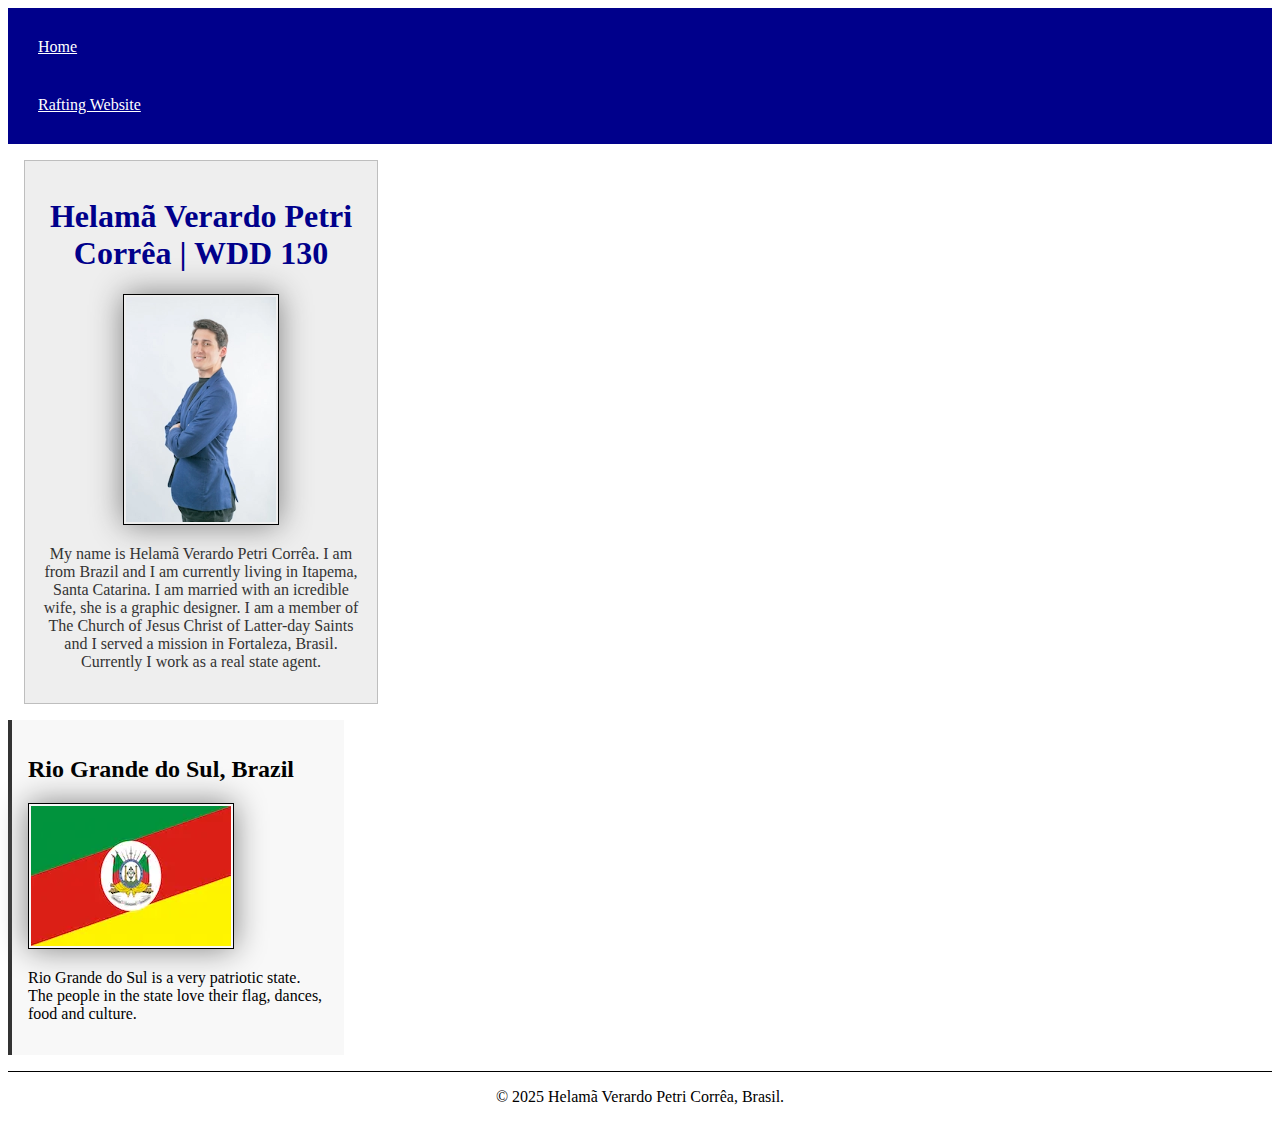
<file: index.html>
<!DOCTYPE html>
<html lang="en-US">
  <head>
    <meta charset="utf-8">
    <meta name="viewport" content="width=device-width, initial-scale=1.0">
    <title>Helamã Verardo Petri Corrêa | WDD 130</title>
    <meta name="Description" content="Information about Helamã Corrêa, the course Web Fundamentals (W130), the purpose of tha page is to introduce the student.">
    <meta name="author" content="Helamã Petri Corrêa">
    <link rel="stylesheet" href="styles/styles.css">
  </head>
  <body>
    <header>
        <nav>
          <a href="#">Home</a>
          <a href="wwr/">Rafting Website</a>
        </nav>
      </header>
      <main>
        <h1>Helamã Verardo Petri Corrêa | WDD 130</h1>
        <img src = "images/helama.webp" alt = "Profile Picture" width="200" >
        <p>My name is Helamã Verardo Petri Corrêa. I am from Brazil and I am currently living in Itapema, Santa Catarina. I am married with an icredible wife, she is a graphic designer. I am a member of The Church of Jesus Christ of Latter-day Saints and I served a mission in Fortaleza, Brasil. Currently I work as a real state agent.</p>
      </main>
      <aside>
        <h2>Rio Grande do Sul, Brazil</h2>
        <img src="images/rsflag.webp" alt = "Rio Grande do Sul State Flag"> 
        <p>Rio Grande do Sul is a very patriotic state. The people in the state love their flag, dances, food and culture.</p>
      </aside>
      <footer>
        <p>&copy; 2025 Helamã Verardo Petri Corrêa, Brasil.</p>
      </footer>     
  </body>
</html>
</file>
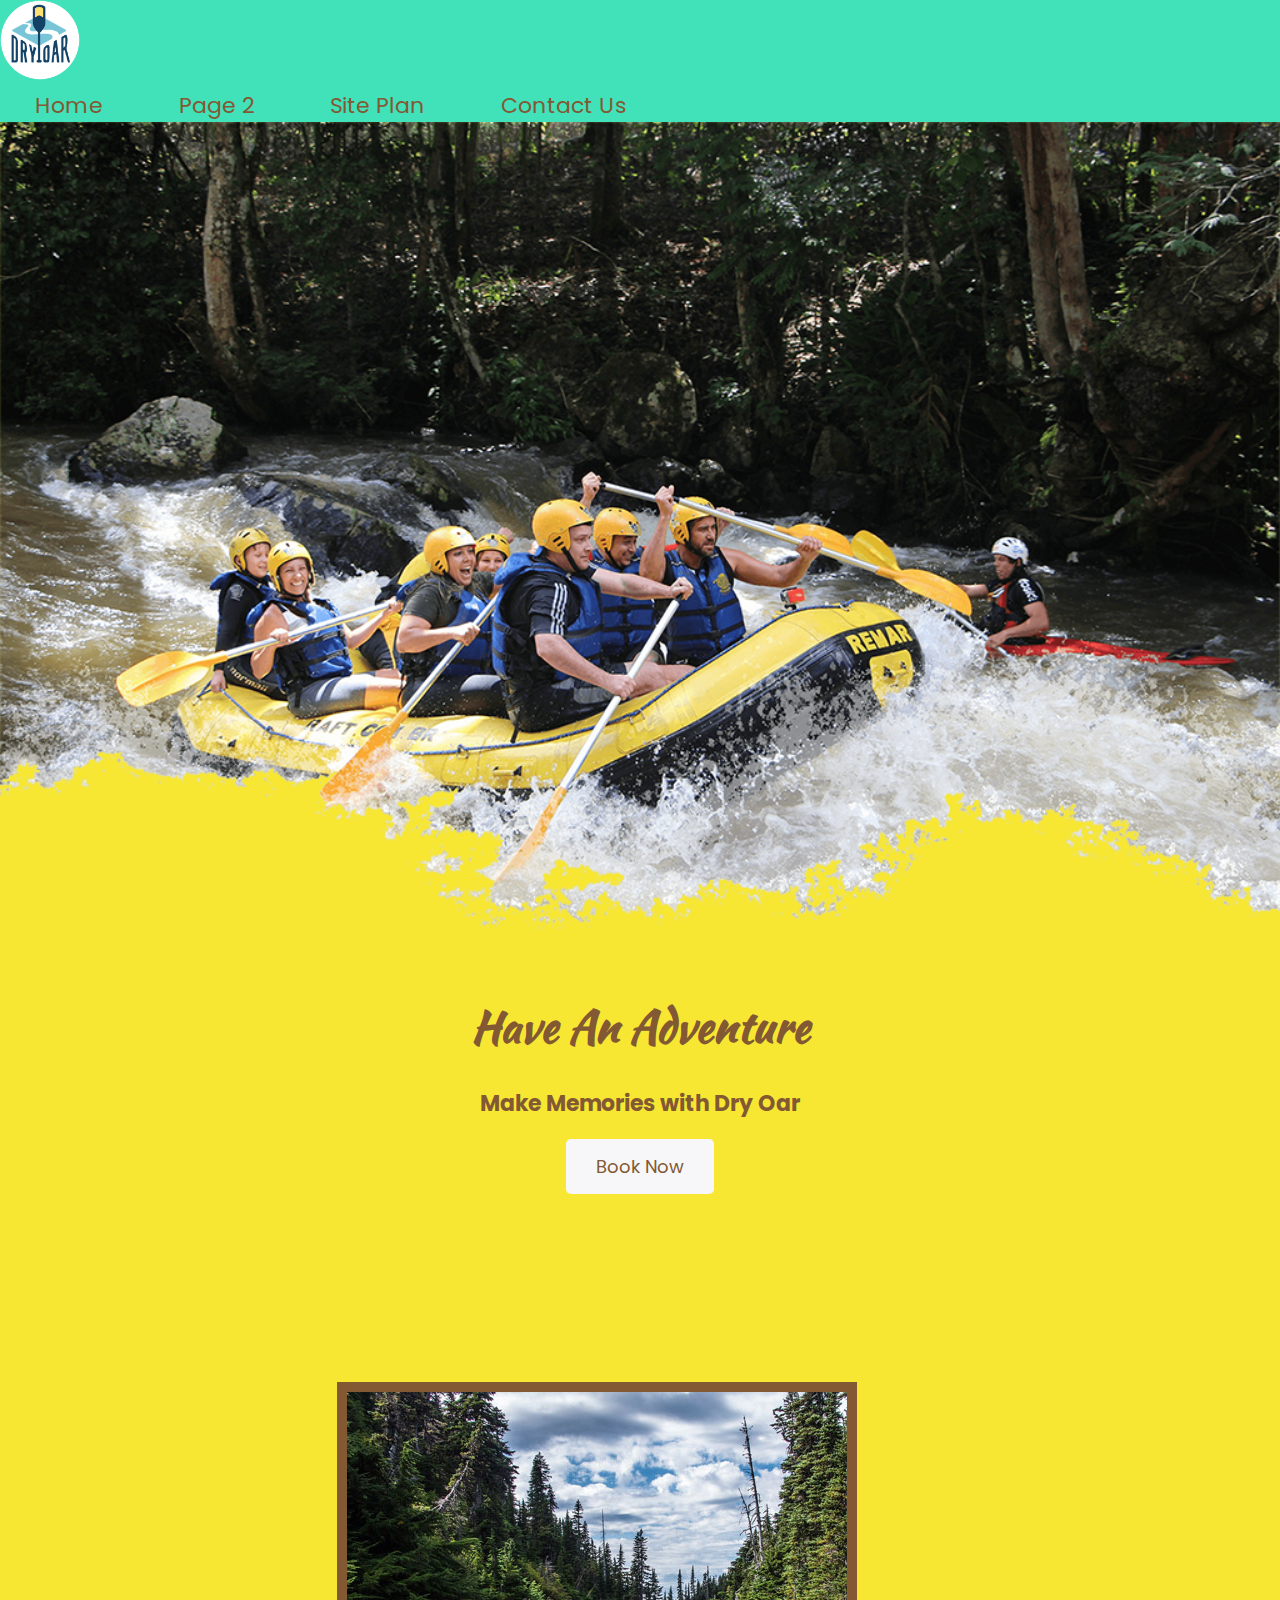
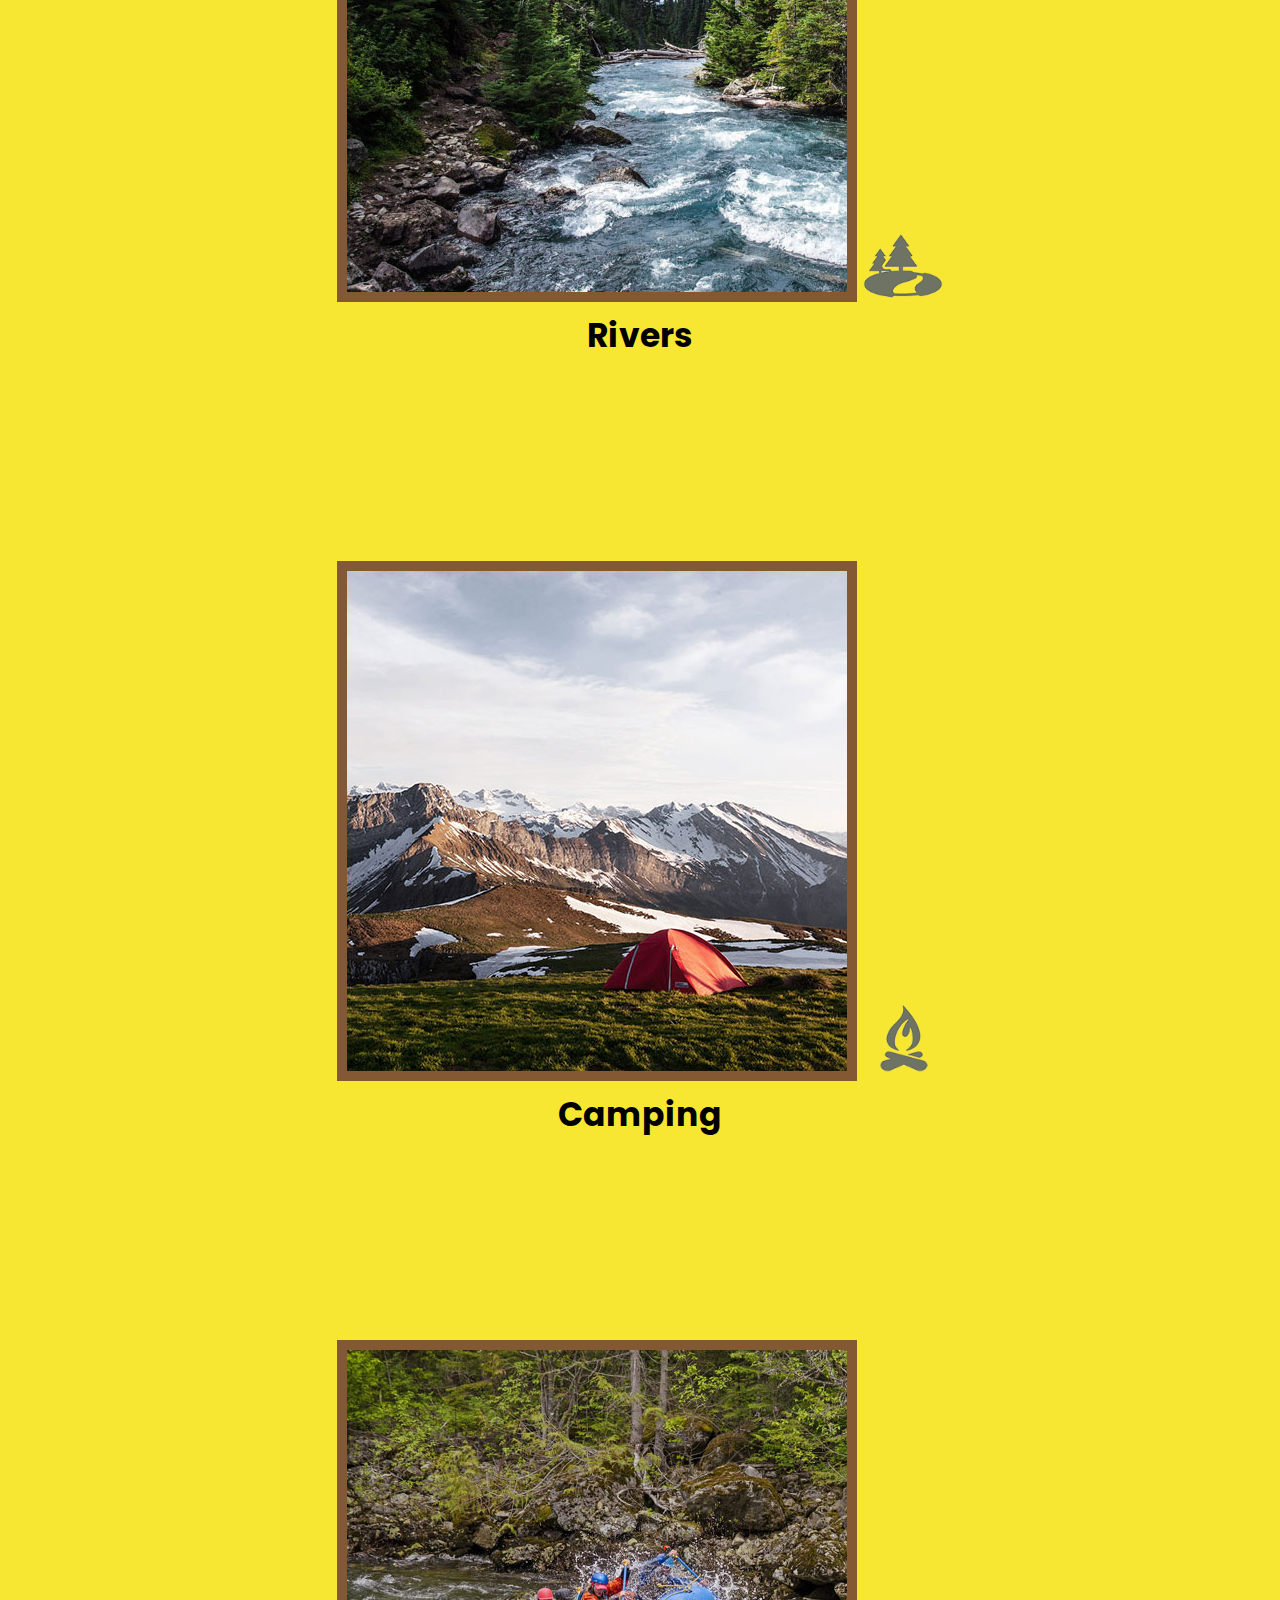
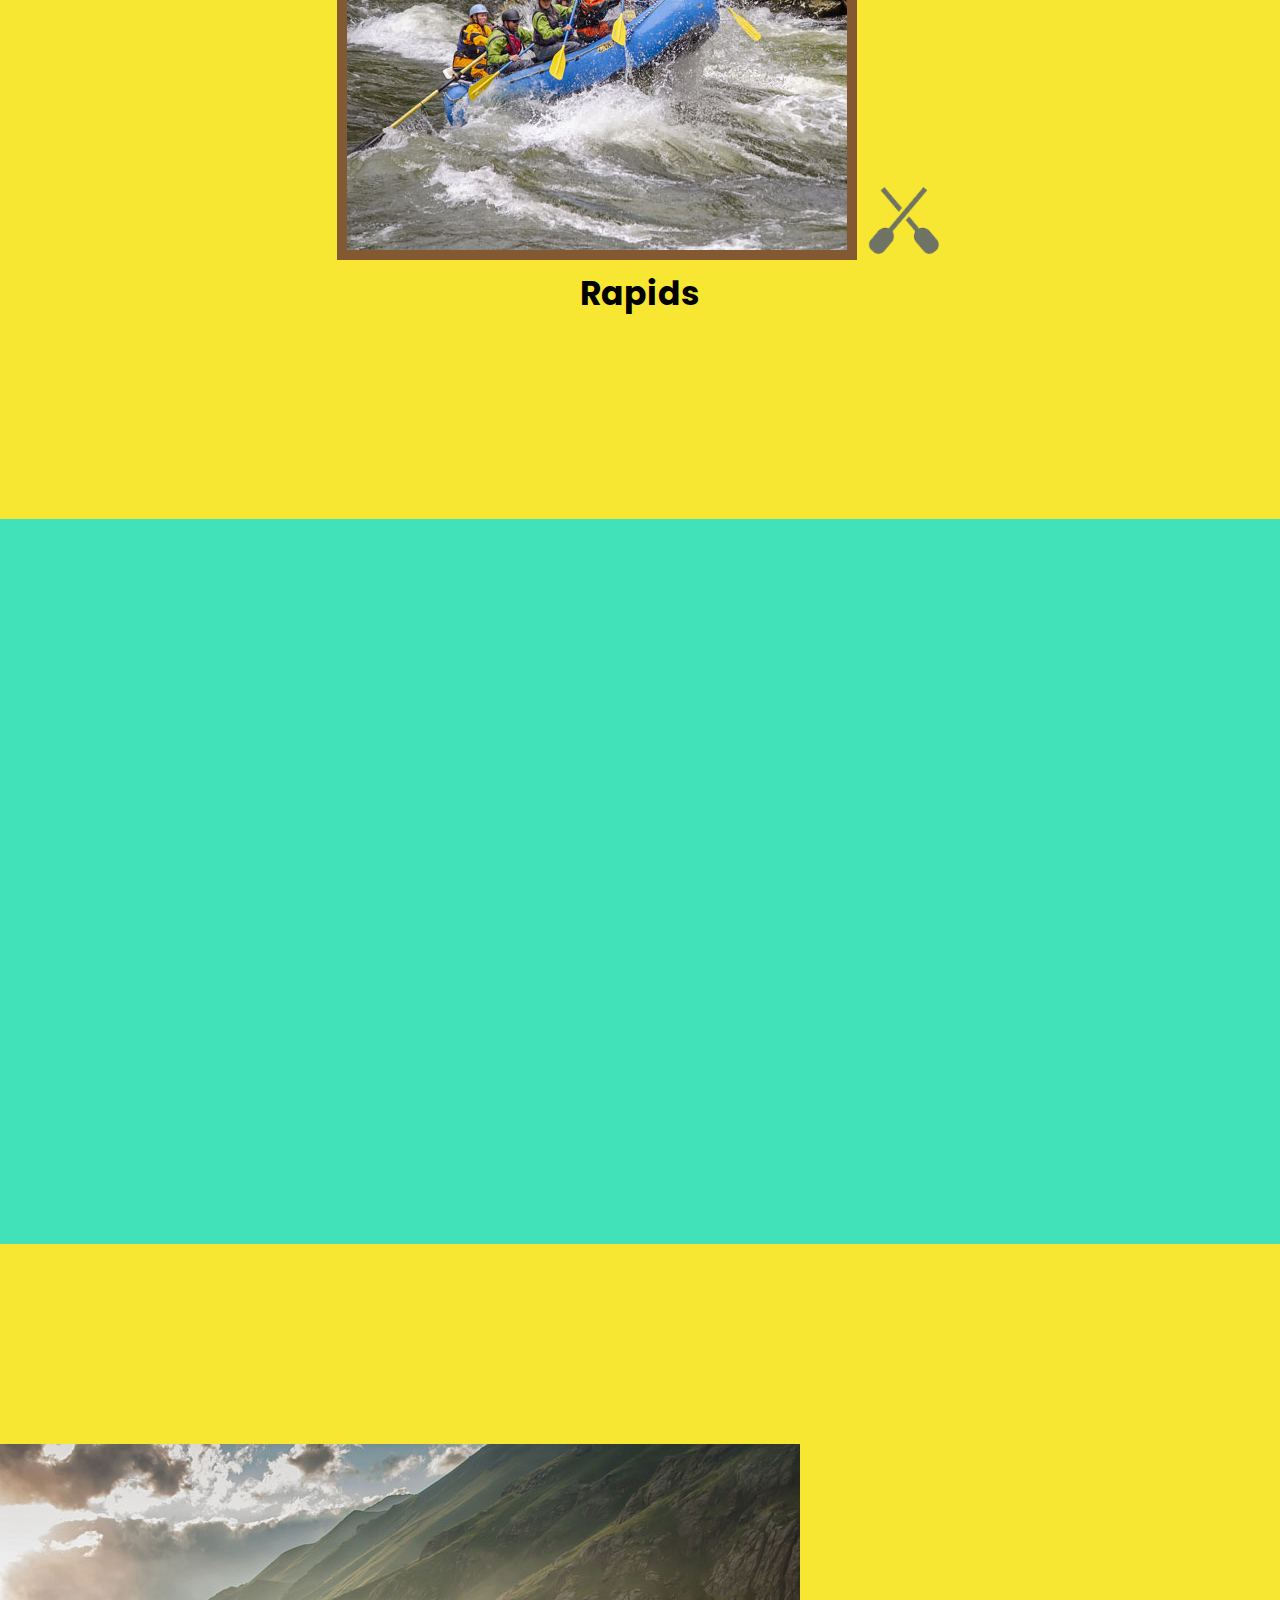
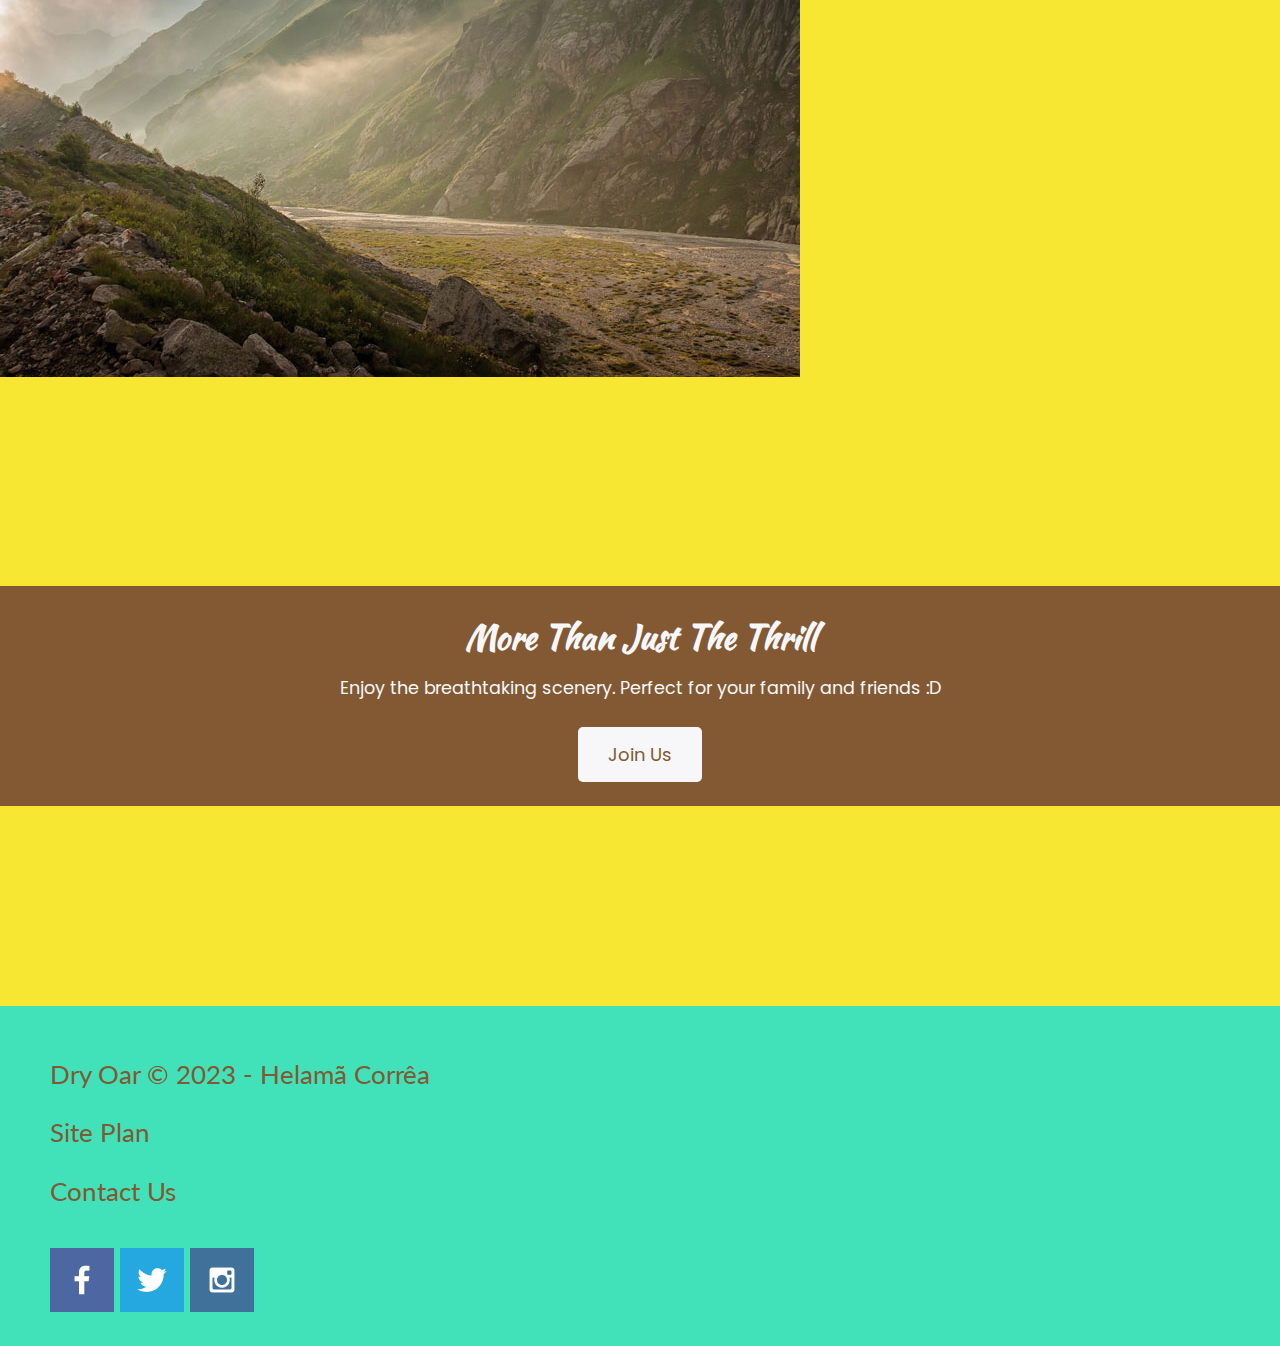
<file: wwr/index.html>
<!DOCTYPE html>
<html lang="en">
<head>
    <meta charset="UTF-8">
    <meta http-equiv="X-UA-Compatible" content="IE=edge">
    <meta name="viewport" content="width=device-width, initial-scale=1.0">
    <title>Whitewater Rafting Vacations | Dry Oar | Home</title>
    <link rel="stylesheet" href="styles/style.css">
</head>
<body>
  <div id="content"> 
    <header>
        <a id ="logo_link" href = "index.html">
            <img class="logo" src="images/logo.png" alt="Dry Oar Logo">
        </a>
        <nav>
            <a href="index.html">Home</a>
            <a href="#">Page 2</a>
            <a href="site-plan-rafting.html">Site Plan</a>
            <a href="contactus.html">Contact Us</a>
        </nav>
    </header>
    <div id="hero">
        <div id="hero-box">
            <img id="hero-img" src="images/hero.png" alt="People enjoying white water rafting">
        </div>
        <section id="hero-msg">
            <h1 class="home-title">Have An Adventure</h1>
            <h4>Make Memories with Dry Oar </h4>
            <div class="button-box">
                <a class="book" href="contactus.html">Book Now</a>
            </div>
        </section>
    </div>
    <main class="home-grid">
        <section class="rivers-card">
            <img class="card-img" src="images/rivers.jpg" alt="river in forest">
            <img class="icon" src="images/river_icon.png" alt="river icon">
            <h2>Rivers</h2>
        </section>
        <section class="camping-card">
            <img class="card-img" src="images/camping.jpg" alt="tent in mountains">
            <img class="icon" src="images/fire_icon.png" alt="fire icon">
            <h2>Camping</h2>
        </section>
        <section class="rapids-card">
            <img class="card-img" src="images/rapids.jpg" alt="rafting boat">
            <img class="icon" src="images/oars.png" alt="oars icon">
            <h2>Rapids</h2>
        </section>
        <div id="background"></div>
        <img class="mountains" src="images/mountains.jpg" alt="Misty mountains">
        <section class="msg">
            <h2>More Than Just The Thrill</h2>
            <p>Enjoy the breathtaking scenery. Perfect for your family and friends :D</p>
            <a class="join" href = "rivers.html">Join Us</a>
        </section>
    </main>
    <footer>
        <p>Dry Oar &copy; 2023 - Helamã Corrêa</p>
        <p><a href="site-plan-rafting.html">Site Plan</a></p>
        <p><a href="contactus.html">Contact Us</a></p>
        <div class="social">
            <a href="https://facebook.com" target="_blank">
                <img src="images/facebook.png" alt="fb icon">
            </a>
            <a href="https://twitter.com" target="_blank">
                <img src="images/twitter.png" alt="twitter icon">
            </a>
            <a href="https://instagram.com" target="_blank">
                <img src="images/instagram.png" alt="instagram icon">
            </a>
        </div>
    </footer>
  </div>  
</body>
</html>
</file>
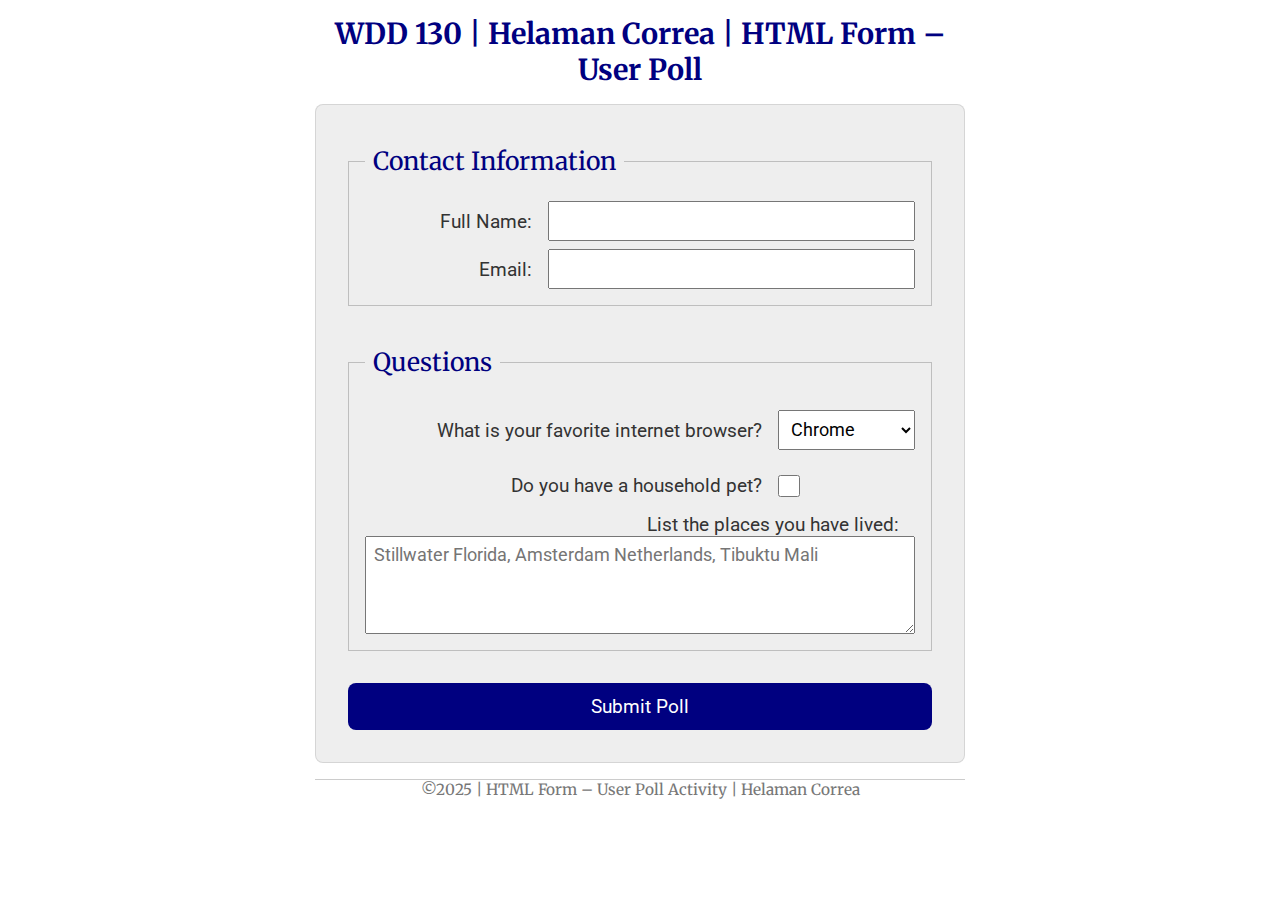
<file: week05/pool-form.html>
<!DOCTYPE html>
<html lang="en-us">
<head>
  <meta charset="utf-8">
  <meta name="viewport" content="width=device-width, initial-scale=1">
  <title>WDD 130 | HTML Form – User Poll</title>
  <link rel="stylesheet" href="styles/poll-form.css"> 
  <link rel="preconnect" href="https://fonts.googleapis.com">
  <link rel="preconnect" href="https://fonts.gstatic.com" crossorigin>
  <link href="https://fonts.googleapis.com/css2?family=Merriweather:wght@400;700&family=Roboto:wght@400;700&display=swap" rel="stylesheet">

</head>
<body>
<header>
  <h1>WDD 130 | Helaman Correa | HTML Form – User Poll</h1>
</header>
<main>
    <form>
        <fieldset>
            <legend>Contact Information</legend>
            <div class="form-item column2">
              <label for="fullname">Full Name:</label>
              <input type="text" id="fullname" name="fullname">
            </div>
            <div class="form-item column2">
              <label for="useremail">Email:</label>
              <input type="email" id="useremail" name="useremail">
            </div>
        </fieldset>
        <fieldset>
            <legend>Questions</legend>
            <div class="form-item column1">
              <label for="browser">What is your favorite internet browser?</label>
              <select id="browser" name="browser">
                  <option value="chrome">Chrome</option>
                  <option value="firefox">Firefox</option>
                  <option value="safari">Safari</option>
                  <option value="edge">Edge</option>
                  <option value="brave">Brave</option>
                  <option value="other">Other</option>
              </select>
            </div>
            <div class="form-item column1">
              <label for="pet">Do you have a household pet?</label>
              <input type="checkbox" id="pet" name="pet">
            </div>
            <div class="form-item">
              <label for="feedback">List the places you have lived:</label>
              <textarea id="feedback" name="feedback" rows="4" placeholder="Stillwater Florida, Amsterdam Netherlands, Tibuktu Mali"></textarea>
            </div>
        </fieldset>
        <button type="submit">Submit Poll</button>
    </form>
</main>

<footer>
  <p>©2025 | HTML Form – User Poll Activity | Helaman Correa</p>
</footer>
</body>
</html>
</file>
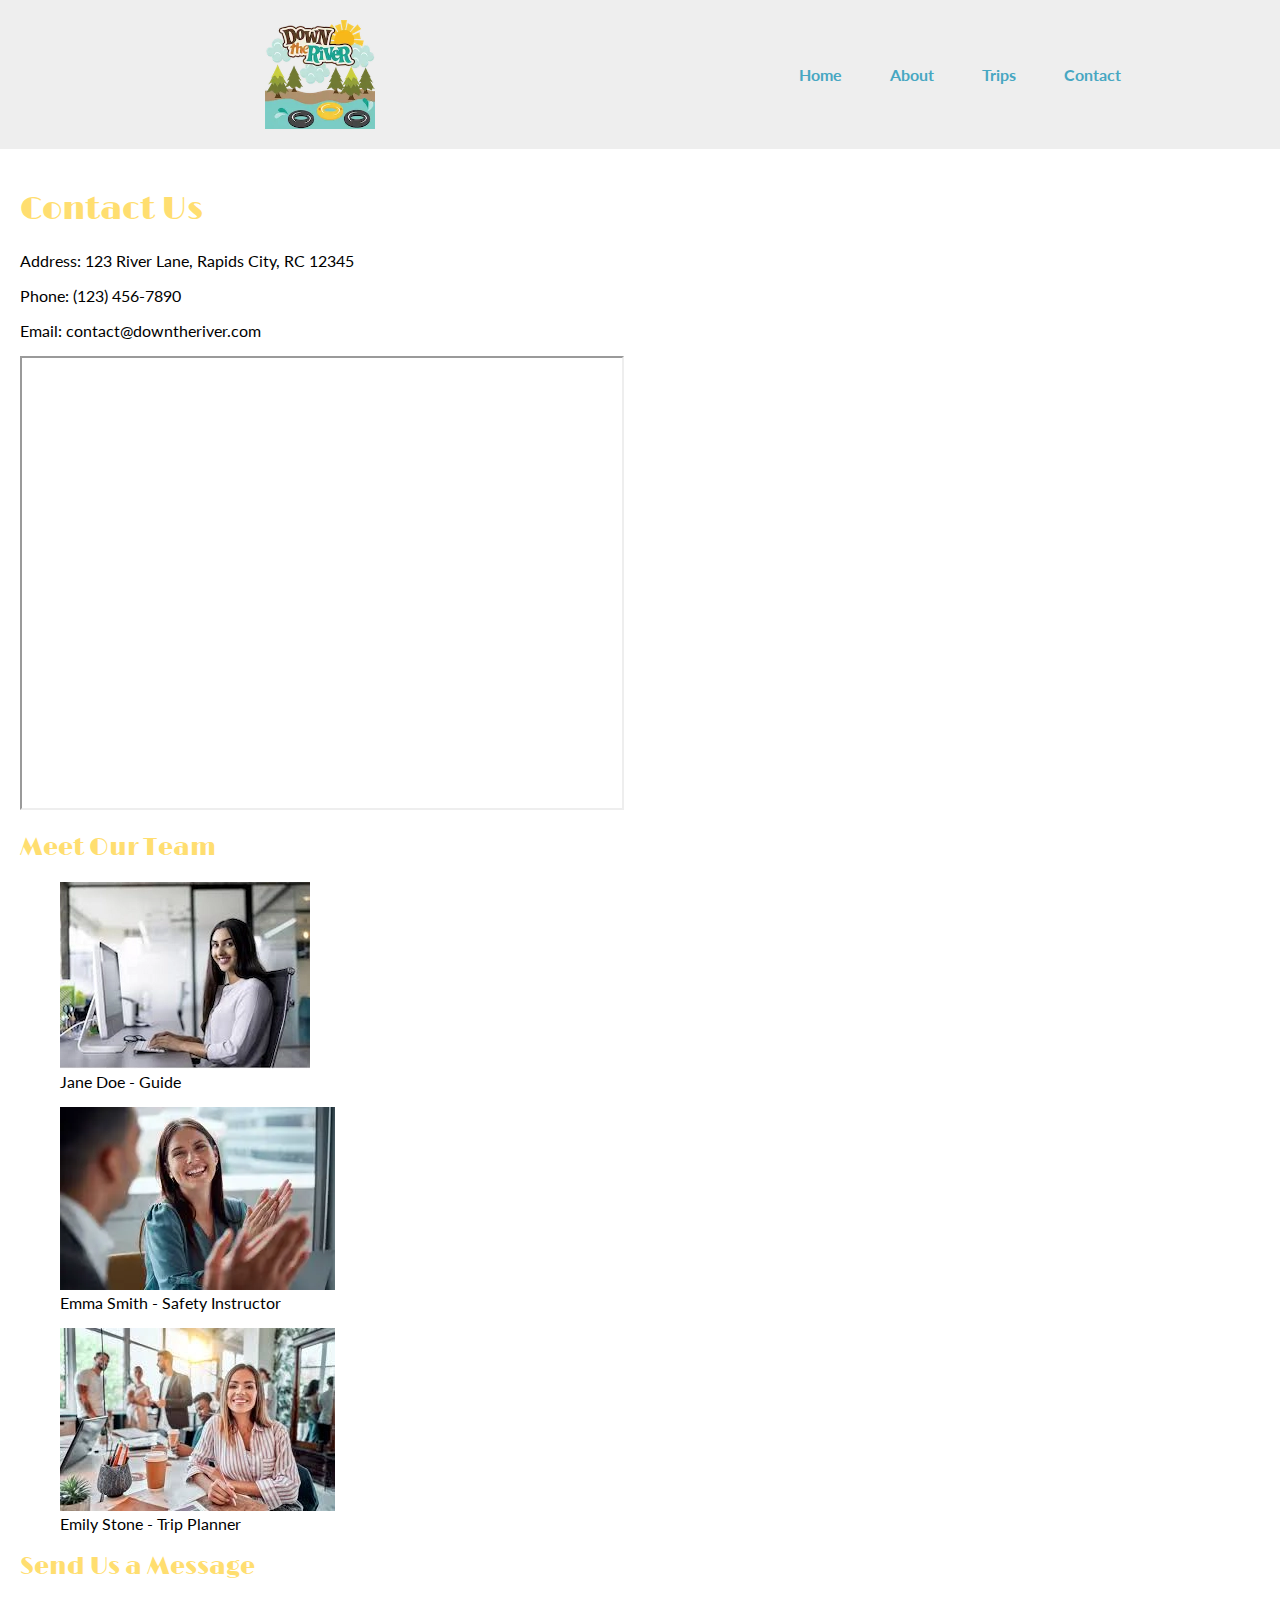
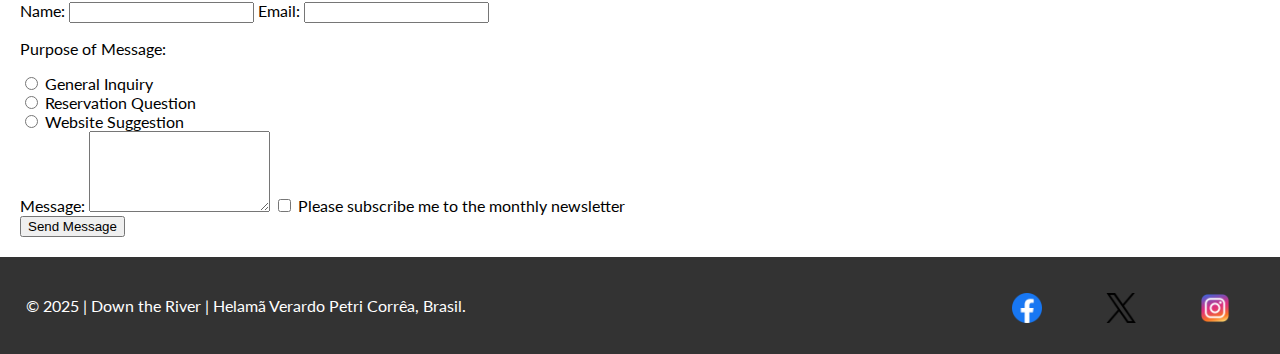
<file: wwr/contact.html>
<!DOCTYPE html>
<html lang="en-US">
  <head>
    <meta charset="utf-8">
    <meta name="viewport" content="width=device-width">
    <meta name="description" content="A page to submit forms about questions or others">
    <meta name="author" content="Helamã Verardo Petri Corrêa">
    <title>Contact Us Page</title>
    <link rel="stylesheet" href="styles/rafting.css">
    <link rel="preconnect" href="https://fonts.googleapis.com">
    <link rel="preconnect" href="https://fonts.gstatic.com" crossorigin>
    <link href="https://fonts.googleapis.com/css2?family=Lato&family=Limelight&display=swap" rel="stylesheet">
  </head>
  <body>
    <header>
      <img src="images/wwr-logo.webp" alt="Logo">
      <nav>
        <a href="index.html">Home</a>
        <a href="about.html">About</a>
        <a href="trips.html">Trips</a>
        <a href="contact.html">Contact</a>
      </nav>
    </header>
    <main>
        <section class="contact-info">
            <h1>Contact Us</h1>
            <p>Address: 123 River Lane, Rapids City, RC 12345</p>
            <p>Phone: (123) 456-7890</p>
            <p>Email: contact@downtheriver.com</p>
            <iframe 
              src="https://www.google.com/maps/embed?..." 
              width="600" 
              height="450" 
              allowfullscreen="" 
              loading="lazy" 
              referrerpolicy="no-referrer-when-downgrade">
            </iframe>
          </section>
      
          <section class="employee-profiles">
            <h2>Meet Our Team</h2>
            <figure>
              <img src="images/employee1.webp" alt="Smiling employee 1">
              <figcaption>Jane Doe - Guide</figcaption>
            </figure>
            <figure>
              <img src="images/employee2.webp" alt="Smiling employee 2">
              <figcaption>Emma Smith - Safety Instructor</figcaption>
            </figure>
            <figure>
              <img src="images/employee3.webp" alt="Smiling employee 3">
              <figcaption>Emily Stone - Trip Planner</figcaption>
            </figure>
          </section>
      
          <section class="contact-form">
            <h2>Send Us a Message</h2>
            <form action="#" method="post">
              <label for="name">Name:</label>
              <input type="text" id="name" name="name" required>
      
              <label for="email">Email:</label>
              <input type="email" id="email" name="email" required>
      
              <p>Purpose of Message:</p>
              <label><input type="radio" id="general" name="purpose" value="general" required> General Inquiry</label><br>
              <label><input type="radio" id="reservation" name="purpose" value="reservation"> Reservation Question</label><br>
              <label><input type="radio" id="suggestion" name="purpose" value="suggestion"> Website Suggestion</label><br>
      
              <label for="message">Message:</label>
              <textarea id="message" name="message" rows="5" required></textarea>
      
              <label><input type="checkbox" id="subscribe" name="subscribe"> Please subscribe me to the monthly newsletter</label><br>
      
              <button type="submit" class="submit-button">Send Message</button>
            </form>
          </section>
    </main>
    <footer>
        <p>&copy; 2025 | Down the River | Helamã Verardo Petri Corrêa, Brasil.</p>

        <nav class="sociallinks">
            <a href="https://facebook.com">
              <img src="images/facebook-logo.webp" alt="Facebook">
            </a>
            <a href="https://twitter.com">
              <img src="images/x-logo.webp" alt="Twitter">
            </a>
            <a href="https://instagram.com">
              <img src="images/instagram-logo.webp" alt="Instagram">
            </a>
        </nav>
    </footer>
  </body>
</html>
</file>
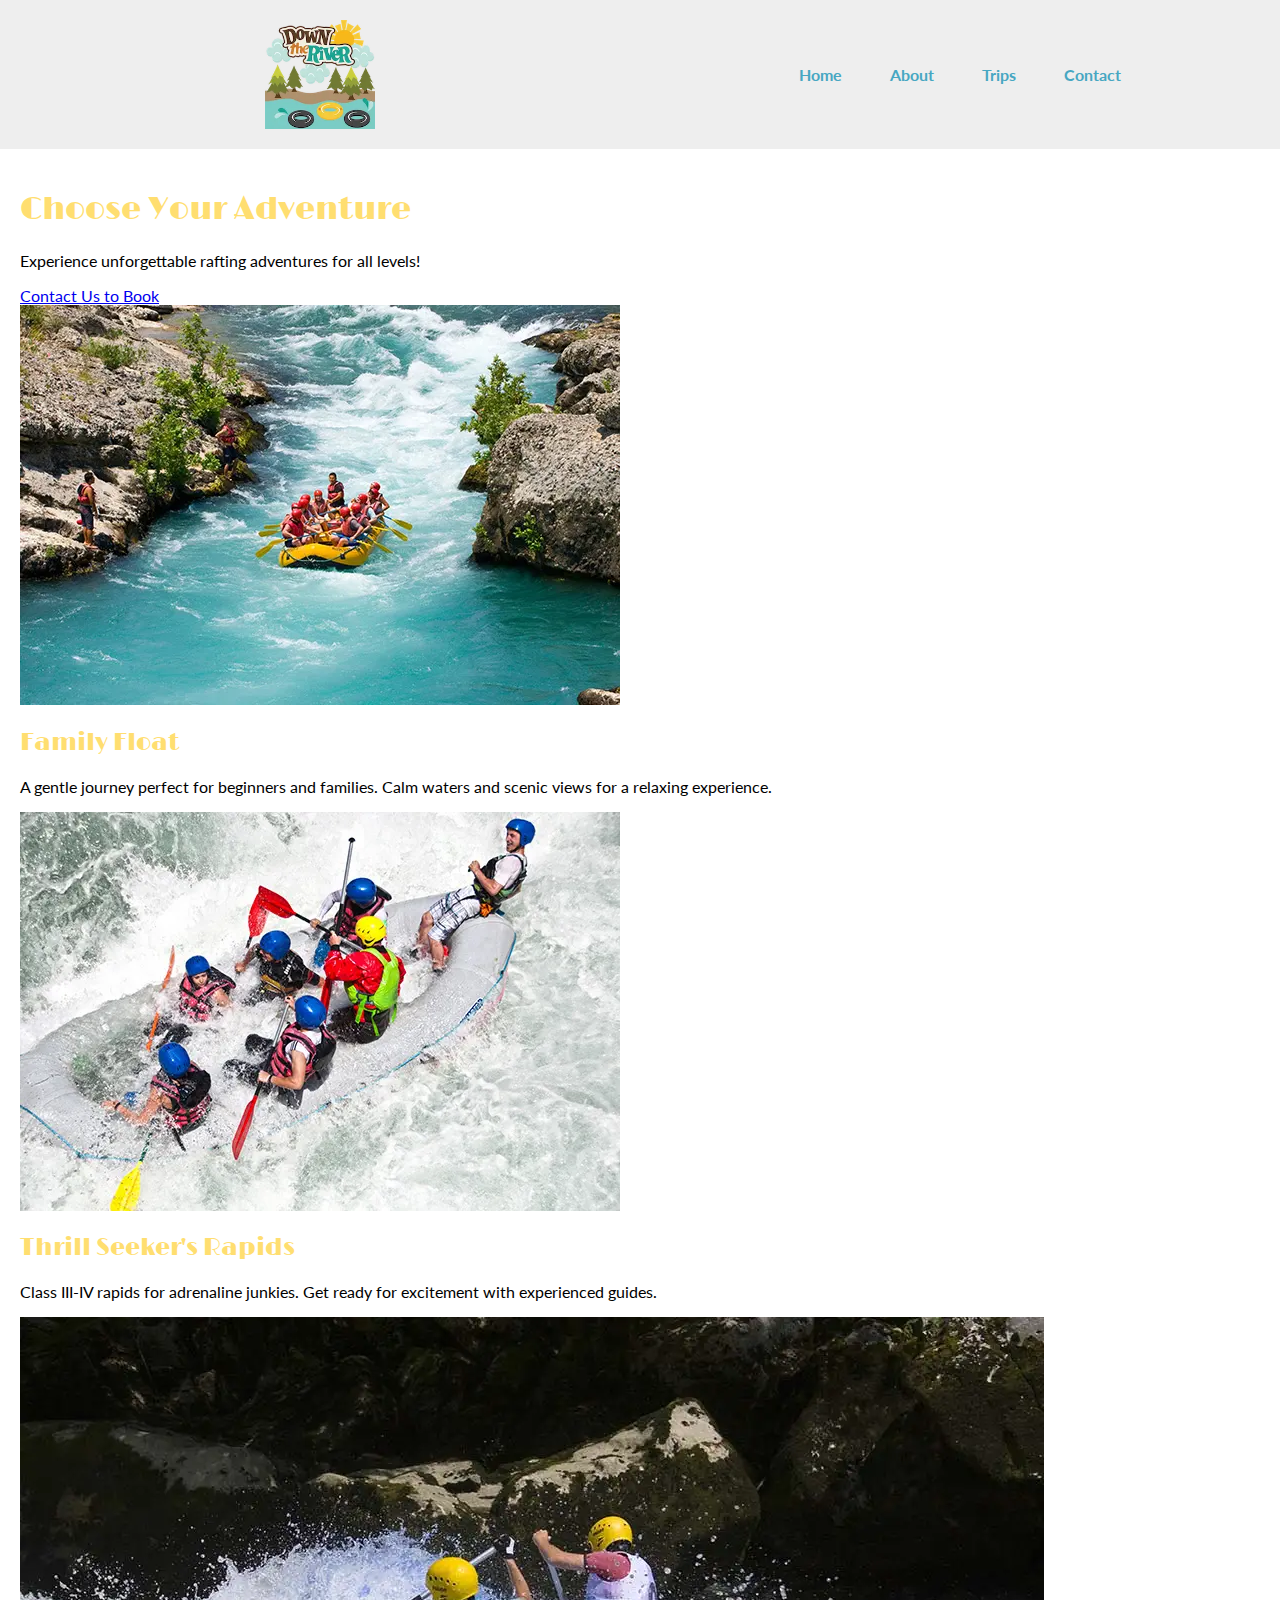
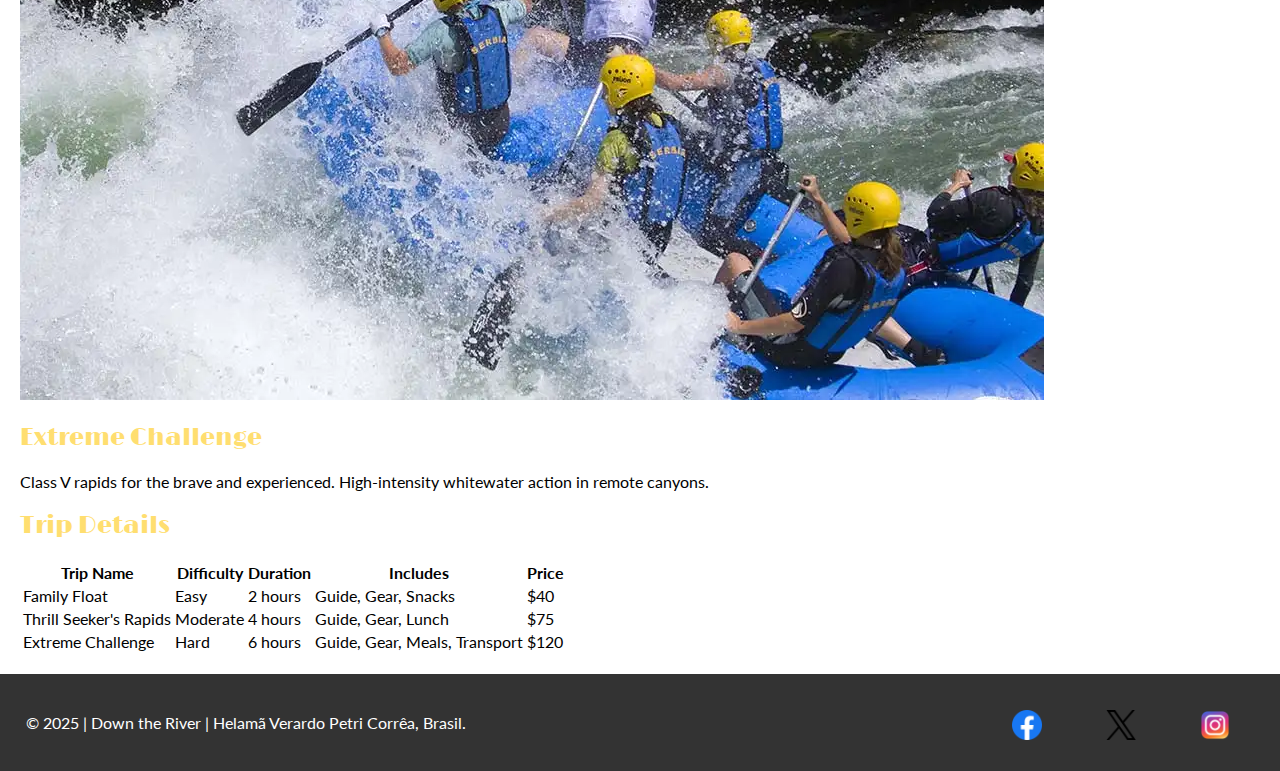
<file: wwr/trips.html>
<!DOCTYPE html>
<html lang="en-US">
  <head>
    <meta charset="UTF-8" />
    <meta name="viewport" content="width=device-width, initial-scale=1.0" >
    <meta name="description" content="Explore our rafting trip options and adventures." >
    <meta name="author" content="Helamã Verardo Petri Corrêa" >
    <title>Trips - Down the River</title>
    <link rel="stylesheet" href="styles/rafting.css" >
    <link rel="preconnect" href="https://fonts.googleapis.com">
    <link rel="preconnect" href="https://fonts.gstatic.com" crossorigin>
    <link href="https://fonts.googleapis.com/css2?family=Lato&family=Limelight&display=swap" rel="stylesheet">
  </head>
  <body>
    <header>
      <img src="images/wwr-logo.webp" alt="Logo">
      <nav>
        <a href="index.html">Home</a>
        <a href="about.html">About</a>
        <a href="trips.html">Trips</a>
        <a href="contact.html">Contact</a>
      </nav>
    </header>

    <main>
      <section class="cta">
        <h1>Choose Your Adventure</h1>
        <p>Experience unforgettable rafting adventures for all levels!</p>
        <a href="contact.html" class="cta-button">Contact Us to Book</a>
      </section>

      <section class="trip-descriptions">
        <div class="trip-card">
          <img src="images/trip1.webp" alt="Calm River Rafting">
          <h2>Family Float</h2>
          <p>A gentle journey perfect for beginners and families. Calm waters and scenic views for a relaxing experience.</p>
        </div>
        <div class="trip-card">
          <img src="images/trip2.webp" alt="Adventure Rapids">
          <h2>Thrill Seeker's Rapids</h2>
          <p>Class III-IV rapids for adrenaline junkies. Get ready for excitement with experienced guides.</p>
        </div>
        <div class="trip-card">
          <img src="images/trip3.webp" alt="Extreme Whitewater">
          <h2>Extreme Challenge</h2>
          <p>Class V rapids for the brave and experienced. High-intensity whitewater action in remote canyons.</p>
        </div>
      </section>

      <section class="trip-table">
        <h2>Trip Details</h2>
        <table>
          <thead>
            <tr>
              <th>Trip Name</th>
              <th>Difficulty</th>
              <th>Duration</th>
              <th>Includes</th>
              <th>Price</th>
            </tr>
          </thead>
          <tbody>
            <tr>
              <td>Family Float</td>
              <td>Easy</td>
              <td>2 hours</td>
              <td>Guide, Gear, Snacks</td>
              <td>$40</td>
            </tr>
            <tr>
              <td>Thrill Seeker's Rapids</td>
              <td>Moderate</td>
              <td>4 hours</td>
              <td>Guide, Gear, Lunch</td>
              <td>$75</td>
            </tr>
            <tr>
              <td>Extreme Challenge</td>
              <td>Hard</td>
              <td>6 hours</td>
              <td>Guide, Gear, Meals, Transport</td>
              <td>$120</td>
            </tr>
          </tbody>
        </table>
      </section>
    </main>

    <footer>
      <p>&copy; 2025 | Down the River | Helamã Verardo Petri Corrêa, Brasil.</p>
      <nav class="sociallinks">
        <a href="https://facebook.com">
          <img src="images/facebook-logo.webp" alt="Facebook">
        </a>
        <a href="https://twitter.com">
          <img src="images/x-logo.webp" alt="Twitter">
        </a>
        <a href="https://instagram.com">
          <img src="images/instagram-logo.webp" alt="Instagram">
        </a>
      </nav>
    </footer>
  </body>
</html>
</file>
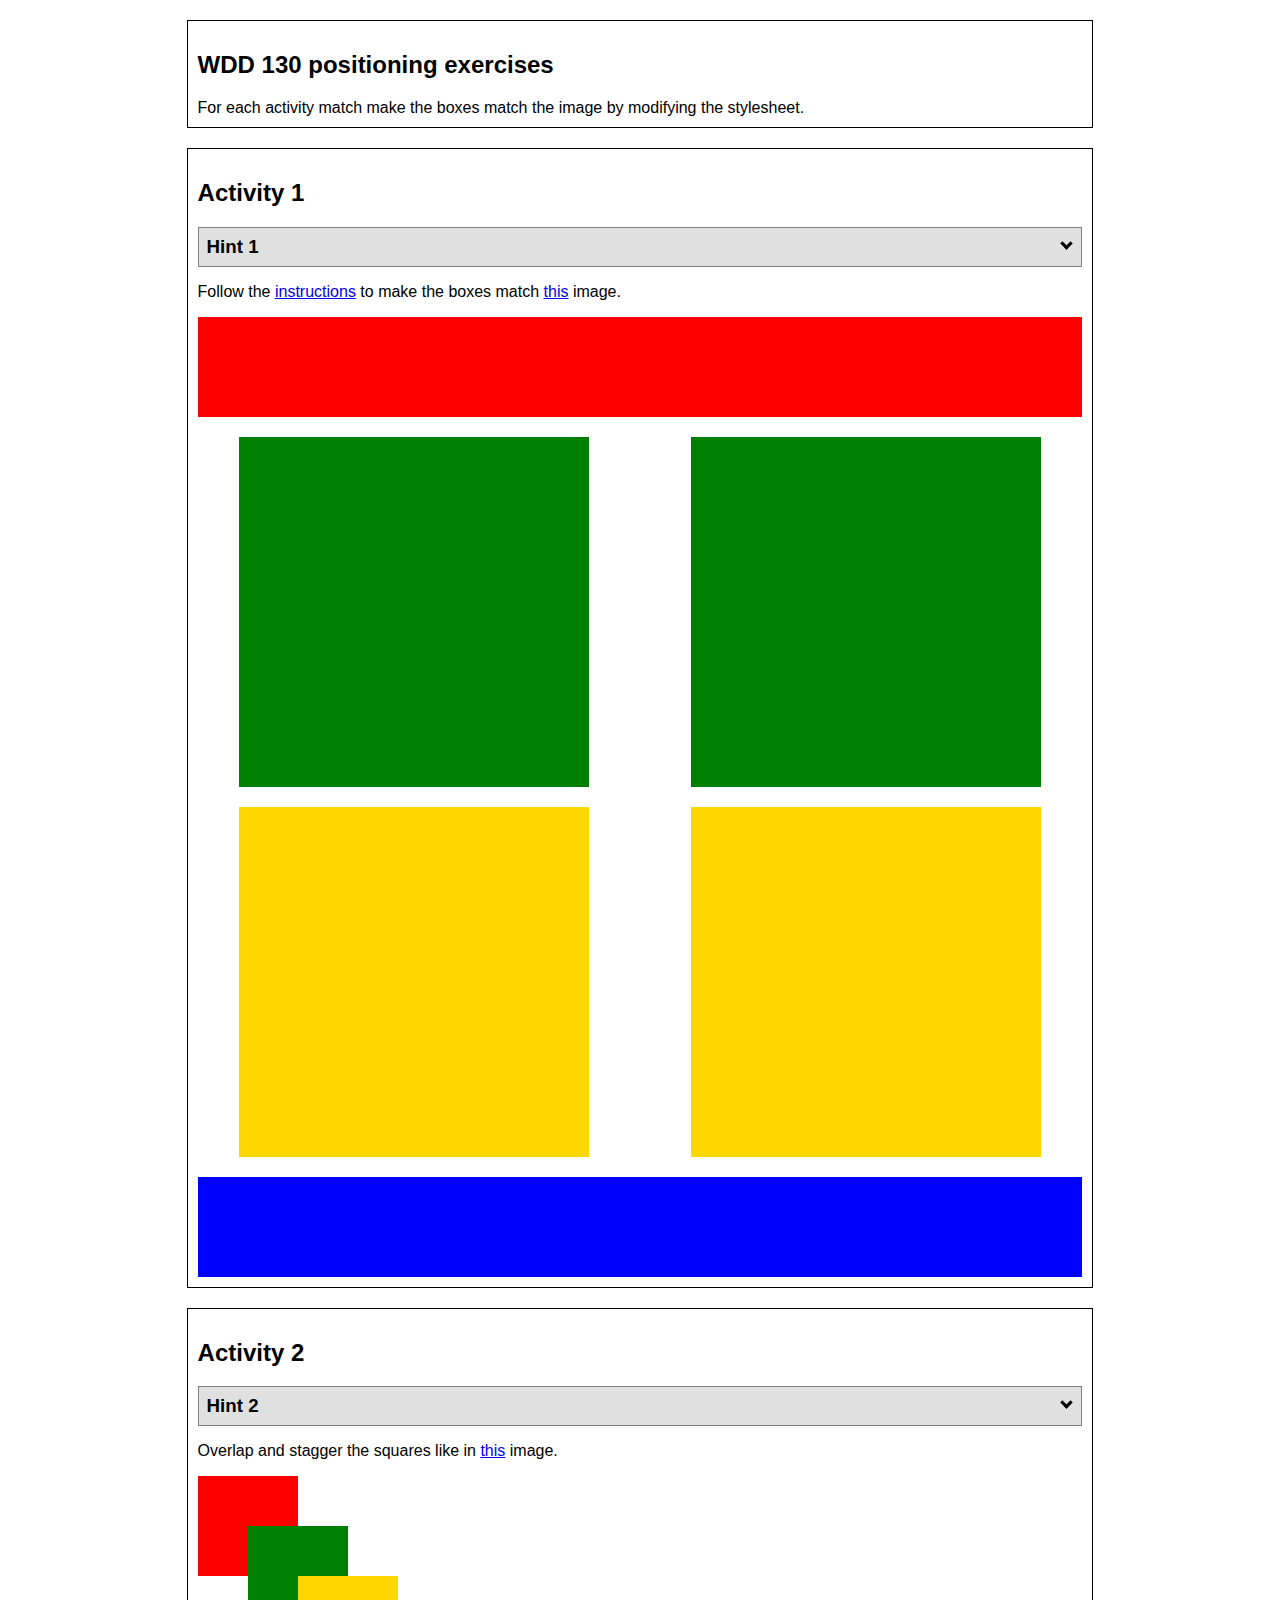
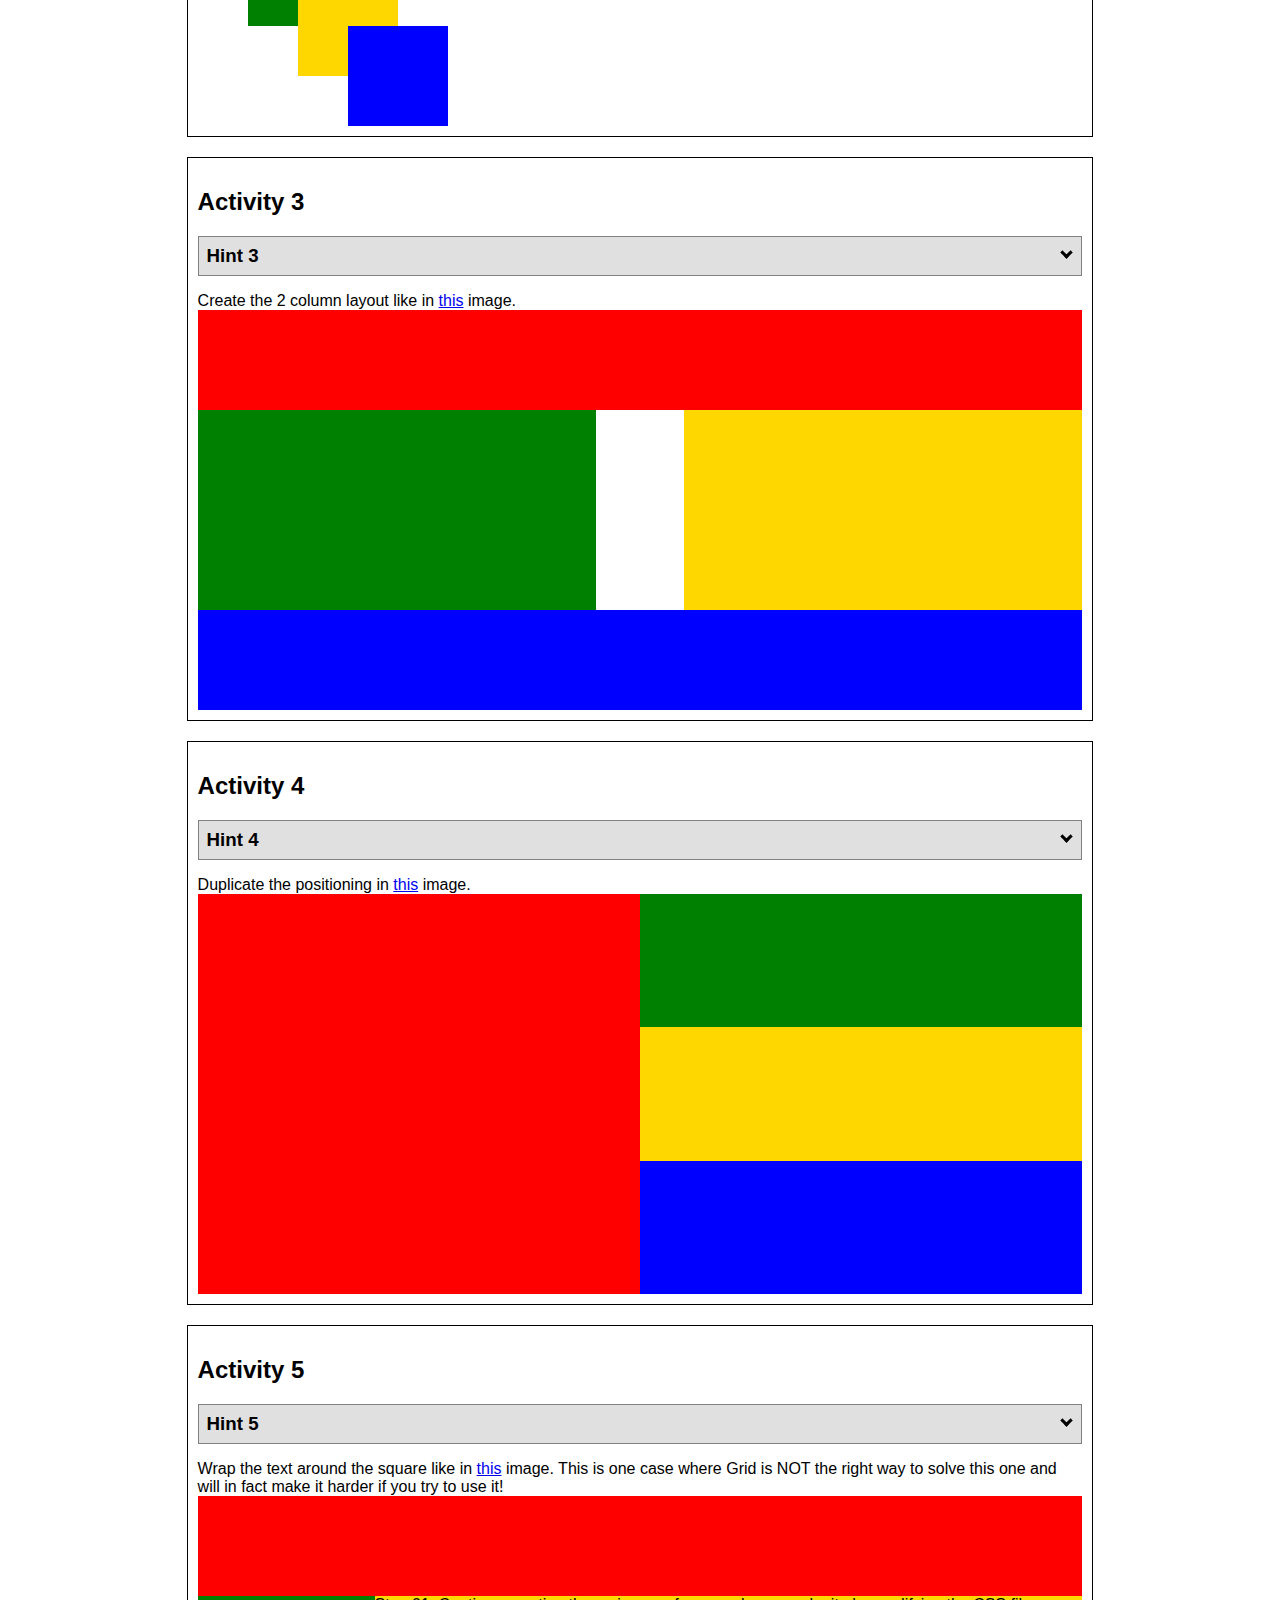
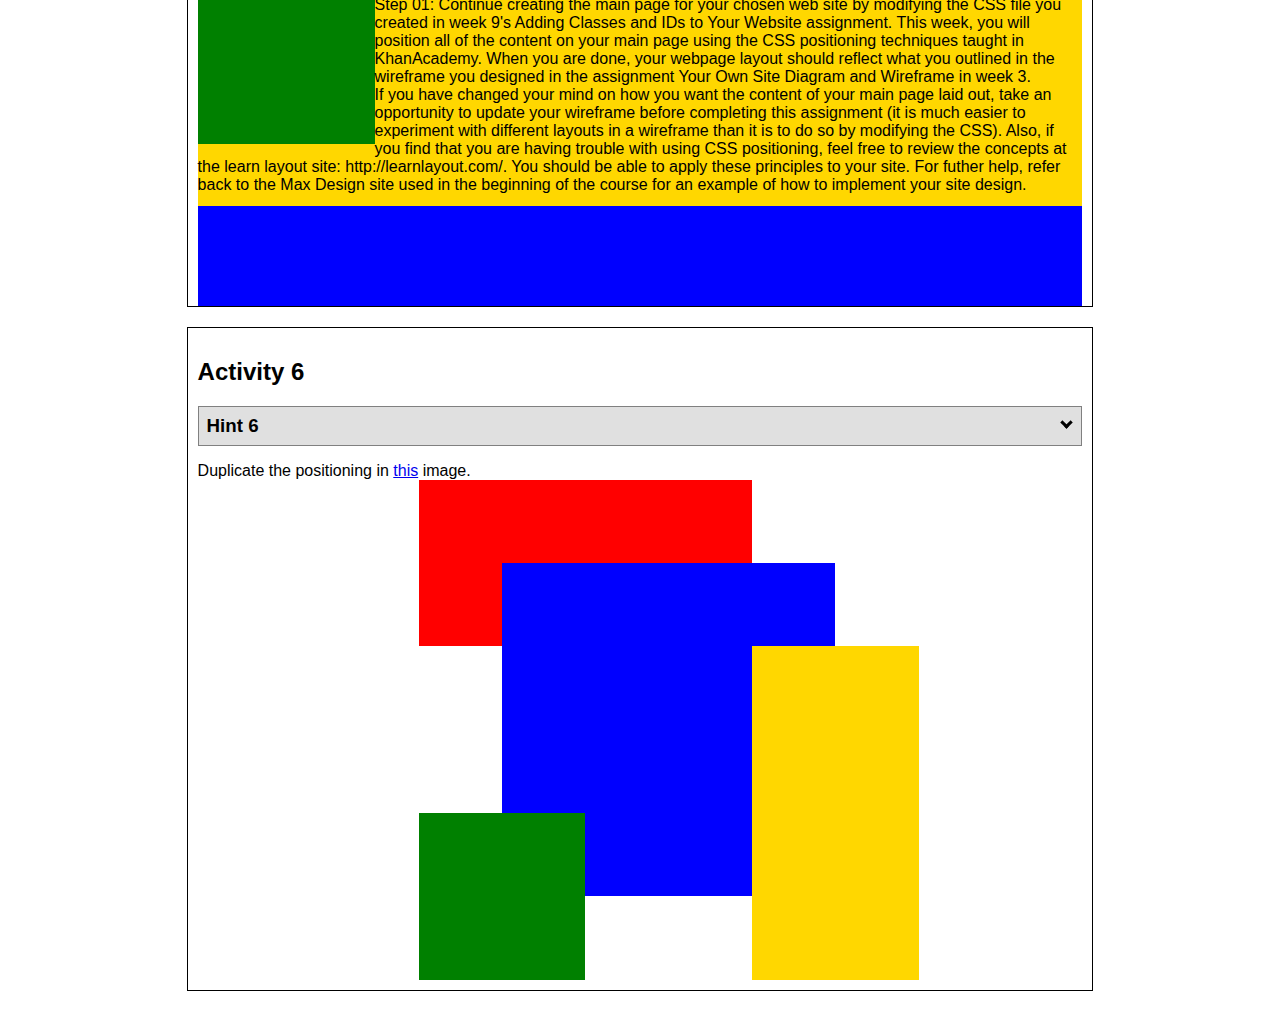
<file: positioning/positioning/positioning.html>
<!DOCTYPE html>
<html lang="en">
  <head>
    <!-- HTML - Name: positioning.html -->
    <title>Positioning Activity</title>
    <link rel="stylesheet" type="text/css" href="positionstyles.css" />
  </head>
  <body>
    <div class="activity">
      <h2>WDD 130 positioning exercises</h2>
      For each activity match make the boxes match the image by modifying the stylesheet.</div>
    <div class="activity">
      <h2>Activity 1</h2>
      <section class="hint"><input type="checkbox" ><i></i> <h3>Hint 1</h3><div><p>Check out the <a href="https://byui-wdd.github.io/wdd130/activities/w06-css-positioning.html" target="_blank">activity instructions</a> in Ilearn!</p></div></section>
      <p>Follow the <a href="https://byui-wdd.github.io/wdd130/activities/w06-css-positioning.html" target="_blank">instructions</a> to make the boxes match  <a href="https://byui-wdd.github.io/wdd130/images/example1.png" target="_blank">this</a> image.</p>
      <div class="content1" >
        <div class="red1" ></div>
        <div class="green1" ></div>
        <div class="green1" ></div>
        <div class="yellow1"></div>
        <div class="yellow1"></div>
        <div class="blue1"></div>
      </div>
    </div>
    <div class="activity">
      <h2>Activity 2</h2>
      <section class="hint"><input type="checkbox" > <h3>Hint 2</h3><i></i><div>
      <ul>
      <li>grid-template-columns: 50px 50px 50px 50px 50px </li></ul></div></section>
      <p>Overlap and stagger the squares like in <a href="https://byui-wdd.github.io/wdd130/images/example2.png" target="_blank">this</a> image.</p>
      <div class="content2" >
        <div class="red2" ></div>
        <div class="green2" ></div>
        <div class="yellow2"></div>
        <div class="blue2"></div>
      </div>
    </div>
    <div class="activity">
      <h2>Activity 3</h2>
      <section class="hint"><input type="checkbox" > <h3>Hint 3</h3><i></i><div><p>This one is going to be best solved with CSS Grid. Remember to make the boxes the right width first...then start moving them around. </p><h4>Properties used:</h4><ul><li>display:grid;</li><li>grid-template-columns:</li><li>grid-column-gap:</li>
        <li>grid-column:</li>  </ul></div></section>
      Create the 2 column layout like in <a href="https://byui-wdd.github.io/wdd130/images/example3.png" target="_blank">this</a>  image.
      <div class="content3" >
        <div class="red3" ></div>
        <div class="green3" ></div>
        <div class="yellow3"></div>
        <div class="blue3"></div>
      </div>
    </div>
    <div class="activity">
      <h2>Activity 4</h2>
      <section class="hint"><input type="checkbox" > <h3>Hint 4</h3><i></i><div><p>For the others we have been primarily concerned with width. For this one you will need to adjust height as well. </p><h4>Properties used:</h4><ul><li>display:grid;</li><li>grid-template-columns:</li><li>grid-row:</li></ul></div></section>
      Duplicate the positioning in <a href="https://byui-wdd.github.io/wdd130/images/example4.png" target="_blank">this</a> image. 
      <div class="content4" >
        <div class="red4" ></div>
        <div class="green4" ></div>
        <div class="yellow4"></div>
        <div class="blue4"></div>
      </div>
    </div>

    <div class="activity">
      <h2>Activity 5</h2>
      <section class="hint"><input type="checkbox" > <h3>Hint 5</h3><i></i><div><p>Grid is <strong>not</strong> the right way to do this.  In fact there is only one way to really do that...and that is with float. Remember that we float the thing we want the text to wrap around.  Also remember to start by making all the shapes the right size and shape.</p><h4>Properties used:</h4><ul><li>float: left;</li></ul></div></section>
      Wrap the text around the square like in <a href="https://byui-wdd.github.io/wdd130/images/example5.png" target="_blank">this</a> image. This is one case where Grid is NOT the right way to solve this one and will in fact make it harder if you try to use it!
      <div class="content5" >
        <div class="red5" ></div>
        <div class="green5" ></div>
        <div class="yellow5">Step 01: Continue creating the main page for your chosen web site by modifying the CSS file you created in week 9's Adding Classes and IDs to Your Website assignment. This week, you will position all of the content on your main page using the CSS positioning techniques taught in KhanAcademy. When you are done, your webpage layout should reflect what you outlined in the wireframe you designed in the assignment Your Own Site Diagram and Wireframe in week 3. <br />
          If you have changed your mind on how you want the content of your main page laid out, take an opportunity to update your wireframe before completing this assignment (it is much easier to experiment with different layouts in a wireframe than it is to do so by modifying the CSS). Also, if you find that you are having trouble with using CSS positioning, feel free to review the concepts at the learn layout site: http://learnlayout.com/. You should be able to apply these principles to your site. For futher help, refer back to the Max Design site used in the beginning of the course for an example of how to implement your site design.</div>
        <div class="blue5"></div>
      </div>
    </div>
    <div class="activity">
      <h2>Activity 6</h2>
      <section class="hint"><input type="checkbox" > <h3>Hint 6</h3><i></i><div><p>This one is all about visualizing the grid behind the layout. If you are having a hard time doing that first: all the sizes are even multiples of 100, and second here is another example with the lines drawn: <a href="https://byui-wdd.github.io/wdd130/images/example6-hint.png" target="_blank">example 6 with lines</a>. For this one you will find it easiest if you use px for the column width. You can also use <kbd>z-index</kbd> to control the element layering.    </p><h4>Properties used:</h4><ul><li>display:grid;</li><li>grid-template-columns:</li><li>grid-column:</li><li>grid-row:</li><li><a href="https://www.w3schools.com/cssref/pr_pos_z-index.asp" target="_blank">z-index:</a></li></ul></div></section>
      Duplicate the positioning in <a href="https://byui-wdd.github.io/wdd130/images/example6.png" target="_blank">this</a> image.
      <div class="content6" >
        <div class="red6" ></div>
        <div class="green6" ></div>
        <div class="yellow6"></div>
        <div class="blue6"></div>
      </div>
    </div>
  </body>
</html>
</file>
<file: styles/styles.css>
:root {
  --pading: 1rem;
  --main-color: darkblue;
}



 nav {
    background-color: var(--main-color);
    padding: 10px;
  }
  
  nav a {
    color: white;
    display: block;
    padding: 20px;
  }
  
  h1 {
    color: var(--main-color);
  }
  
  img {
    width: 150px;
    height: auto;
    border: 1px solid black;
    padding: 2px;
    box-shadow: 0 0 30px gray;
  }
  
  p {
    padding: 0;
  }

  main {
    max-width: 840px;
    width: 20rem;
    margin: 1rem;
    border: 1px solid rgb(0 0 0 / 0.2);
    padding: var(--pading);
    background-color: #eee;
    color: #333;
    text-align: center;
  }

  main img {
    width: 150px;
    height: auto;
  }

  aside img {
    width: 200px;
    height: auto;
  }

  footer {
    margin-top: 15px;
    border-top: 1px solid #000;
    text-align: center;
  }

  aside {
    background-color: #f8f8f8;
    border-left: 4px solid #333;
    padding: var(--pading);
    margin: 1rem 0;
    max-width: 300px;
  }
</file>
<file: wwr/styles/style.css>
@import url('https://fonts.googleapis.com/css2?family=Kaushan+Script&family=Lato:wght@100&family=Poppins&display=swap');

:root{
    --heading-font: 'Kaushan Script', cursive;
    --paragraph-font: 'Poppins', sans-serif;
    --footer-font: 'Lato', sans-serif;
    
}

#content {
    max-width: 1600px;
    margin: 0 auto;
}

nav a {
    text-align: center;
    color: #825933;
    text-decoration: none;
    padding: 35px;
}

#hero-msg h1, #hero-msg h4 {
    text-align: center;
}
.button-box {
    text-align: center;
}
main section {
    text-align: center;
}

#background {
    background-color: #41e2ba;
    height: 725px;
}

body {
    background-color: #f7e733;
    font-family: var(--paragraph-font);
    font-size: 22px;
    margin: 0;
    padding: 0;
}
header {
    background-color: #41e2ba;
}
nav a:hover {
    background-color: #41e2ba;
    color: #825933;
}
.book, .join {
    background-color: #f7f7f9;
    color: #825933;
    text-decoration: none;
    font-size: 18px;
    padding: 15px 30px;
    margin-top: 50px;
    border-radius: 5px;
}
.book:hover, .join:hover {
    background-color: #41e2ba;
    color: #825933;
}
.msg{
    background-color: #825933;
    line-height: 1.5em;
    padding: 35px;
}
footer{
    background-color: #41e2ba;
    color: #825933;
    padding: 25px 50px;
    margin-top: 200px;
}

.home-title {
    color: #825933;
    font-family: var(--heading-font);
    font-size: 2em;
    margin-top: 10px;
}
h4 {
    color: #825933;
}
.msg h2 {
    color: #f7f7f9;
    font-family: var(--heading-font);
}

.msg p {
    color: #f7f7f9;
    font-size: .8em;
    padding-bottom: 15px;
}

footer a {
    color: #825933;
    text-decoration: none;
}
footer a:hover {
    color: #f7f7f9;
}

.logo {
    width: 80px;
}

.icon {
    width: 80px;
    padding-top: 10px;
}
#hero-img {
    width: 100%;
}
footer p {
    font-size: 1.2em;
    font-family: var(--footer-font);
}
footer p a:hover {
    text-decoration: underline;
}

h2 {
    margin: 0;
}

#logo_link {
    padding-top: 5px;
}

footer .social img {
    padding-top: 15px;
}

.rivers-card, .camping-card, .rapids-card, .mountains {
    margin: 200px 0;
}
.card-img {
    border: 10px solid #825933;
}

main section img {
    box-sizing: border-box;
}
</file>
<file: week05/styles/poll-form.css>
* {
  margin: 0;
  padding: 0;
  box-sizing: border-box;
}

body {
    font-family: Merriweather, Georgia, serif;
    font-size: 1.2em;
    color: #333;
    background: #fff;
  }

  header {
    margin: 0 auto;
    width: 650px;
  }
  
  h1 {
    margin: 1rem;
    font-size: 1.5em;
    color: navy;
    text-align: center;
  }

  form {
    width: 650px;
    margin: 0 auto;
    padding: 1rem;
    border: 1px solid rgb(0 0 0 / 0.1);
    border-radius: 0.5rem;
    background-color: #eee;
    display: grid;
  }

  fieldset {
    display: grid;
    grid-gap: .5rem;
    margin: 1rem;
    border: 1px solid rgb(0 0 0 / 0.2);
    padding: 1rem;
  }

  legend {
    padding: 0.5rem;
    color: navy;
    font-size: 1.3em;
  }
  label, input, button, select, textarea {
    font-family: Roboto, Arial, sans-serif;
  }
  label {
    text-align: right;
    padding-right: 1rem;
  }
  input, select, textarea {
    padding: 0.5rem;
    font-size: 1.1rem;
  }

  input[type="checkbox"] {
    width: 22px;
    height: 22px;
    vertical-align: bottom;
  }
  button {
    margin: 1rem;
    background-color: navy;
    color: #fff;
    border: none;
    border-radius: .5rem;
    padding: .75rem;
    font-size: 1.2rem;
  }
  
  button:hover {
    background-color: darkgreen;
  }

  footer {
    margin: 1rem auto 0;
    width: 650px;
    text-align: center;
    font-size: 0.8em;
    color: #777;
    border-top: 1px solid #ccc;
  }

  .form-item {
    display: grid;
    align-items: center;
  }

  .column1 {
    grid-template-columns: 3fr 1fr;
    margin: 0.5rem 0;
  }

  .column2 {
    grid-template-columns: 1fr 2fr;
  }
</file>
<file: wwr/styles/rafting.css>
/* https://coolors.co/47a7c2-a2bba5-fccf88-ffde70 */
:root {
    --primary-color: #47A7C2;
    --secondary-color: #A2BBA5;
    --accent1-color: #FCCF88;
    --accent2-color: #FFDE70;
}

body {
    font-family: "Lato", sans-serif;
    font-weight: 400;
    margin: 0; /* Reset default body margin */
}

header {
    background-color: #eee; /* Light grey background for header */
    display: grid;
    grid-template-columns: 1fr 1fr;
    justify-items: center;
    align-items: center;    
}

h1,h2 {

    font-family: "Limelight", sans-serif;
    font-weight: 400;
    color: var(--accent2-color);
    
    }

header img {
    max-width: 110px; /* Adjust logo size */
    height: auto;
    margin-top: 20px;
    margin-bottom: 20px;
}

nav {
    display: flex;
    flex-wrap: wrap;
}

nav a {
    padding: 0.75rem 1.5rem;
    text-decoration: none;
    color: var(--primary-color);
    font-weight: bold;
}

nav a:hover {
    background-color: var(--accent1-color);
    color: black;
}

main {
    padding: 20px;
}

.hero img {
    display: block;
    width: 100%;
    height: auto;
  }

.hero {
    position: relative;
    width: 100%; 
    height: auto;
    display: flex;
    justify-content: center;
    align-items: center;
    
}

.hero h1 {
    position: absolute;
    top: 20px; 
    width: 100%;
    text-align: center;
    background-color: rgba(0, 0, 0, 0.5);
    color: var(--accent2-color);
    
     
}


.hero article {
    position: absolute;
    top: 50%; 
    left: 50%;
    transform: translate(-50%, -50%);
    background-color: rgba(0, 0, 0, 0.5);
    color: white;
    padding: 1rem;
    display: flex;
    align-items: center;
    width: 80%; 
    max-width: 700px; 
    z-index: 2; 
    flex-direction: row-reverse;
}

.hero article p {
    color: white; 
}

.hero article img {
    float: right; 
    width: 150px;
    height: auto;
    margin-left: 1rem;
}


.history {
    display: grid;
    grid-template-columns: 1fr 1fr 1fr;
    justify-items: center;
    margin-bottom: 2rem;
    margin-top: 2rem;
    padding: 1rem;
    background-color: #f9f9f9;
}

.history h2 {
    grid-column: 1/4;
    color: var(--primary-color);
    text-align: center;
    margin-bottom: 1rem;
}

.history p {
    color: var(--secondary-color);
    width: 50%; 

}

.history img { 
    border: 1px solid #ccc; 
}


.adventure {
    background-color: #eee;
    display: grid;
    padding: 1rem;
    grid-template-columns: 20% 20% 20% 20% 20%;
}

.adventure img {
    width: 150px; 
    height: auto;
    
}

.adventure h2 {
    color: var(--primary-color);
    margin-bottom: 1.5rem;
    grid-column: 1/6;
    display: grid;
    justify-content: center;
}

.adventure figure {
    display: grid;
    justify-items:center;
    
}


footer {
    background-color: #333; /* Dark background for footer */
    color: white;
    padding: 1rem 2vw;
    display: flex;
    justify-content: space-between;
    align-items: center;
    flex-wrap: wrap; /* Allow items to wrap on smaller screens */
}

footer p {
    color: white;
    margin: 0.5rem 0;
}

footer nav.sociallinks {
    display: flex;
    gap: 1rem;
    margin-top: 0.5rem;
}

footer nav.sociallinks a {
    display: block;
}

footer nav.sociallinks img {
    max-width: 30px; /* Adjust social icon size */
    height: auto;
}
</file>
<file: positioning/positioning/positionstyles.css>
/* CSS - Name: "positionstyles.css" */
/* Activity 1 styles */
.content1 {
  display: grid;
  grid-template-columns: 1fr 1fr;
  gap: 20px;
  justify-items: center;
}
.red1 { 
  width: 100%; 
  height: 100px; 
  background-color: red; 
  grid-column: 1/3;

} 
.green1 {
  width: 350px; 
  height: 350px; 
  background-color: green; 

} 
.yellow1 {
  width: 350px; 
  height: 350px; 
  background-color: gold; 
} 
.blue1 {
  width: 100%; 
  height: 100px; 
  background-color: blue; 
  grid-column: 1/3;
} 
/* Activity 2 styles */ 
.content2 {
  display: grid;
  grid-template-columns: 50px 50px 50px 50px;
  /*grid-template-rows: 10px 50px 10px 50px;/* This is the parent of the activity 2 boxes. */
}
.red2 {
  width: 100px; 
  height: 100px; 
  background-color: red; 
  
} 
.green2 { 
  width: 100px; 
  height: 100px; 
  background-color: green; 
  margin-top: 50px;
} 
.yellow2 {
  width: 100px; 
  height: 100px; 
  background-color: gold; 
  margin-top: 100px;
} 
.blue2 {
  width: 100px; 
  height: 100px; 
  background-color: blue; 
  margin-top: 150px;
} 
/* Activity 3 styles */ 
.content3 {
  display: grid;
  grid-template-columns:1fr 1fr;
  

  /* This is the parent of the activity 3 boxes. */
}
.red3 {
  width: 100%; 
  height: 100px; 
  background-color: red; 
  grid-column: 1/3;
} 
.green3 {
  width: 90%; 
  height: 200px; 
  background-color: green;

} 
.yellow3 {
  width: 90%; 
  height: 200px; 
  background-color: gold;
  margin-left: auto;
} 
.blue3 {
  width: 100%;
  height: 100px; 
  background-color: blue;
  grid-column: 1/3;
} 
/* Activity 4 styles */ 
.content4 {
  /* This is the parent of the activity 4 boxes. */
  height: 400px;
  display: grid;
  grid-template-columns: 1fr 1fr;
  grid-template-rows: 1 fr 1fr 1fr;
}
.red4 {
  width: 100%; 
  height: 100%; 
  background-color: red; 
  grid-column: 1/2;
  grid-row: 1/4;

} 
.green4 {
  width: 100%; 
  height: 100%; 
  background-color: green; 
} 
.yellow4 {
  width: 100%; 
  height: 100%; 
  background-color: gold; 
} 
.blue4 {
  width: 100%; 
  height: 100%; 
  background-color: blue; 
} 
/* Activity 5 styles */ 
.content5 {
  /* This is the parent of the activity 5 boxes. */
  height: 400px;

}
.red5 { 
  width: 100%; 
  height: 25%; 
  background-color: red; 
} 
.green5 { 
  width: 20%; 
  height: 37%; 
  background-color: green; 
  float: left;

} 
.yellow5 {
  width: 100%; 
  height: 210px; 
  background-color: gold; 

} 
.blue5 {
  width: 100%; 
  height: 25%; 
  background-color: blue; 
} 
/* Activity 6 styles */ 
.content6 {
  display: grid;
  grid-template-columns: 1fr 1fr 1fr 1fr 1fr 1fr;/* This is the parent of the activity 6 boxes. */
  grid-template-rows: 1fr 1fr 1fr 1fr 1fr 1fr;
  height: 500px;
  width: 500px;
  margin-left: 25%;

  
}
.red6 {
  width: 100%; 
  height: 100%; 
  background-color: red;
  grid-column: 1/5;
  grid-row: 1/3;
  z-index: 1;
} 
.green6 {
  width: 100%; 
  height: 100%; 
  background-color: green; 
  grid-column: 1/3;
  grid-row: 5/7;
  z-index: 3;
} 
.yellow6 {
  width: 100%; 
  height: 100%; 
  background-color: gold;
  grid-column: 5/7;
  grid-row: 3/7; 
  z-index: 4;
} 
.blue6 {
  width: 100%; 
  height: 100%; 
  background-color: blue; 
  grid-column: 2/6;
  grid-row: 2/6;
  z-index: 2;
} 


/* Do not make any changes below here */
.activity {
  width: 70%; 
  margin: 20px auto; 
  font-family: Arial, sans-serif; 
  border: 1px solid black; 
  padding: 10px; 
  clear:both; 
  overflow: auto;
} 

.hint {
  border: 1px solid grey;
  background: #e0e0e0;
  padding: .5em;
  position: relative;
  margin: 1em 0;
}
.hint h3 {
  margin: 0;
}
.hint:hover {
  background: #d0d0d0;
}
.hint > div {
  display: none;
}

.hint input[type=checkbox] {
  position: absolute;
  width: 100%;
  height: 100%;
  opacity: 0;
  z-index: 1;
  cursor: pointer;
}

.hint input[type=checkbox]:checked ~ div {
  display: block;
}

.hint i {
  position: absolute;
  transform: translate(-6px, 0);
  margin-top: 16px;
  right: 10px;
  top: -3px;
}
.hint i:before, .hint i:after {
  content: "";
  position: absolute;
  background-color: black;
  width: 3px;
  height: 9px;
}
.hint i:before {
  transform: translate(2px, 0) rotate(45deg);
}
.hint i:after {
  transform: translate(-2px, 0) rotate(-45deg);
}

.hint input[type=checkbox]:checked ~ i:before {
  transform: translate(-2px, 0) rotate(45deg);
}
.hint input[type=checkbox]:checked ~ i:after {
  transform: translate(2px, 0) rotate(-45deg);
}
.hint a {
  position: relative;
  z-index: 1;
}
</file>
